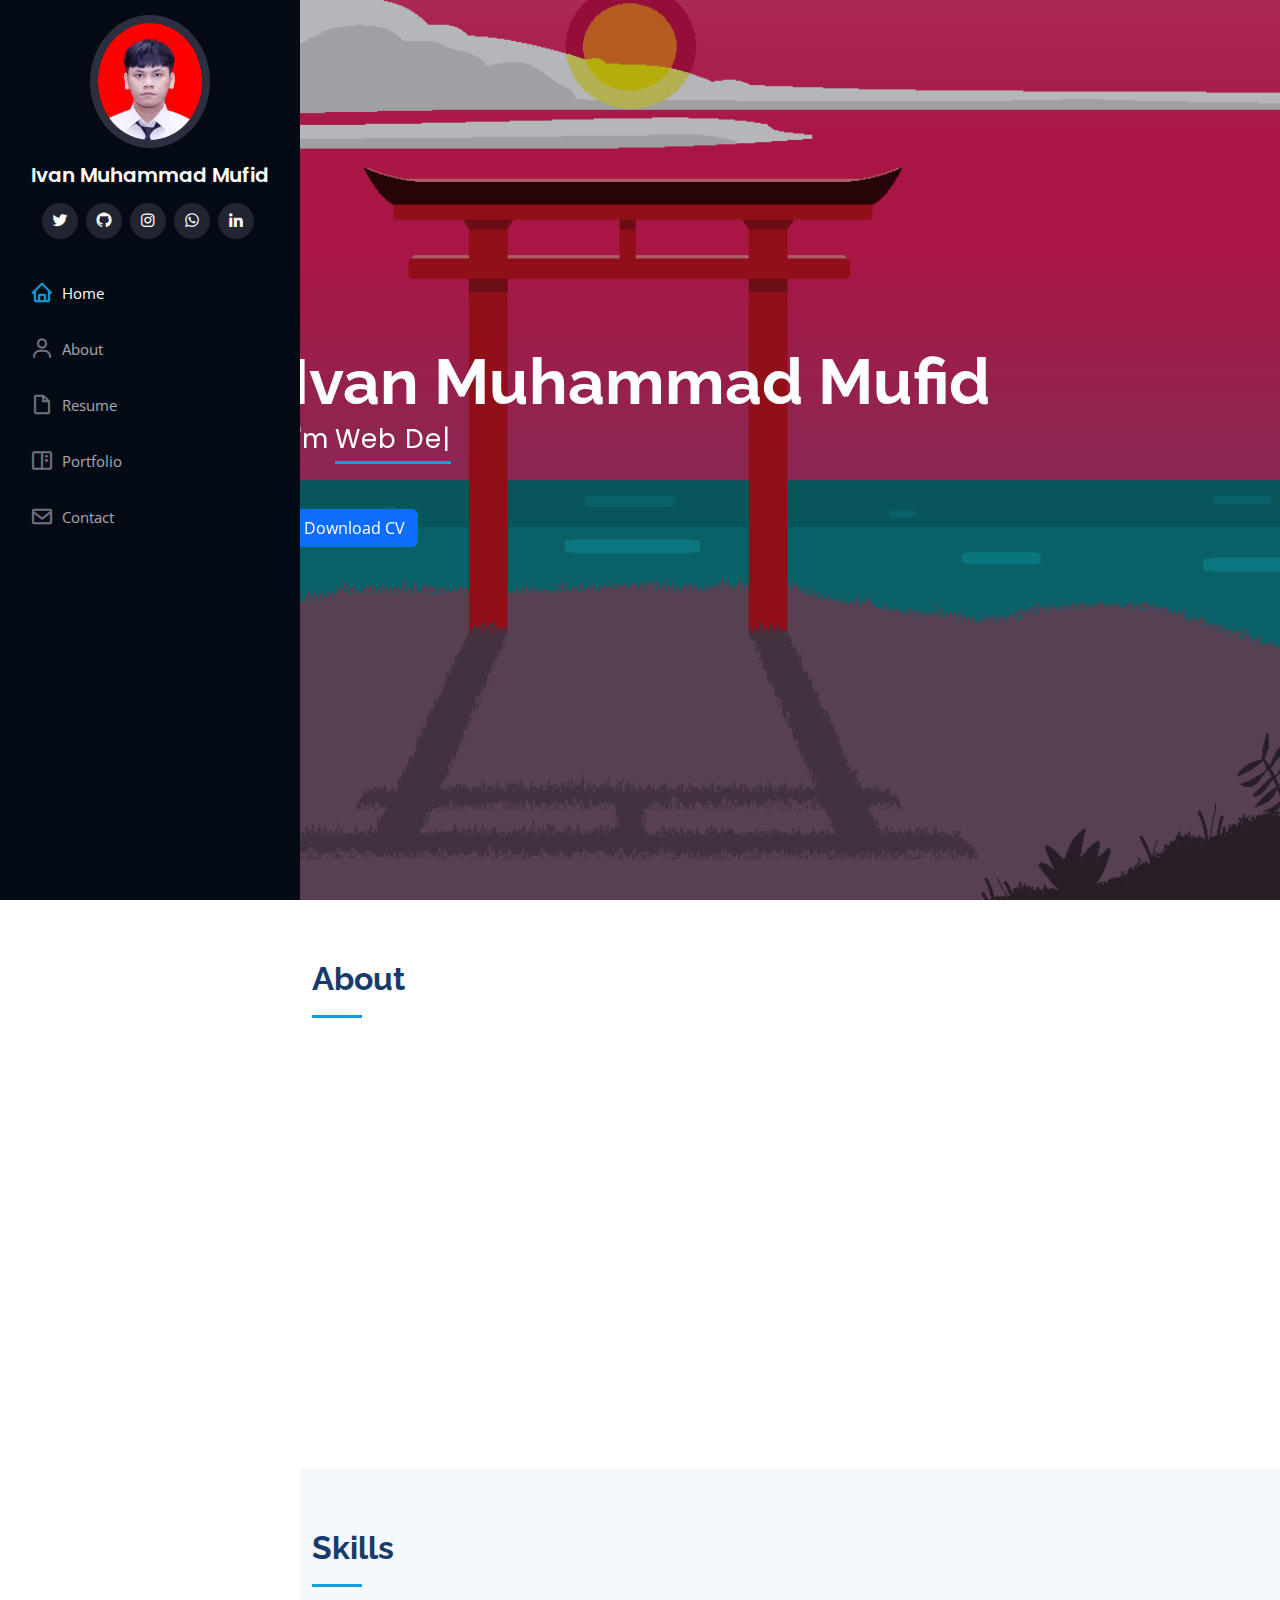
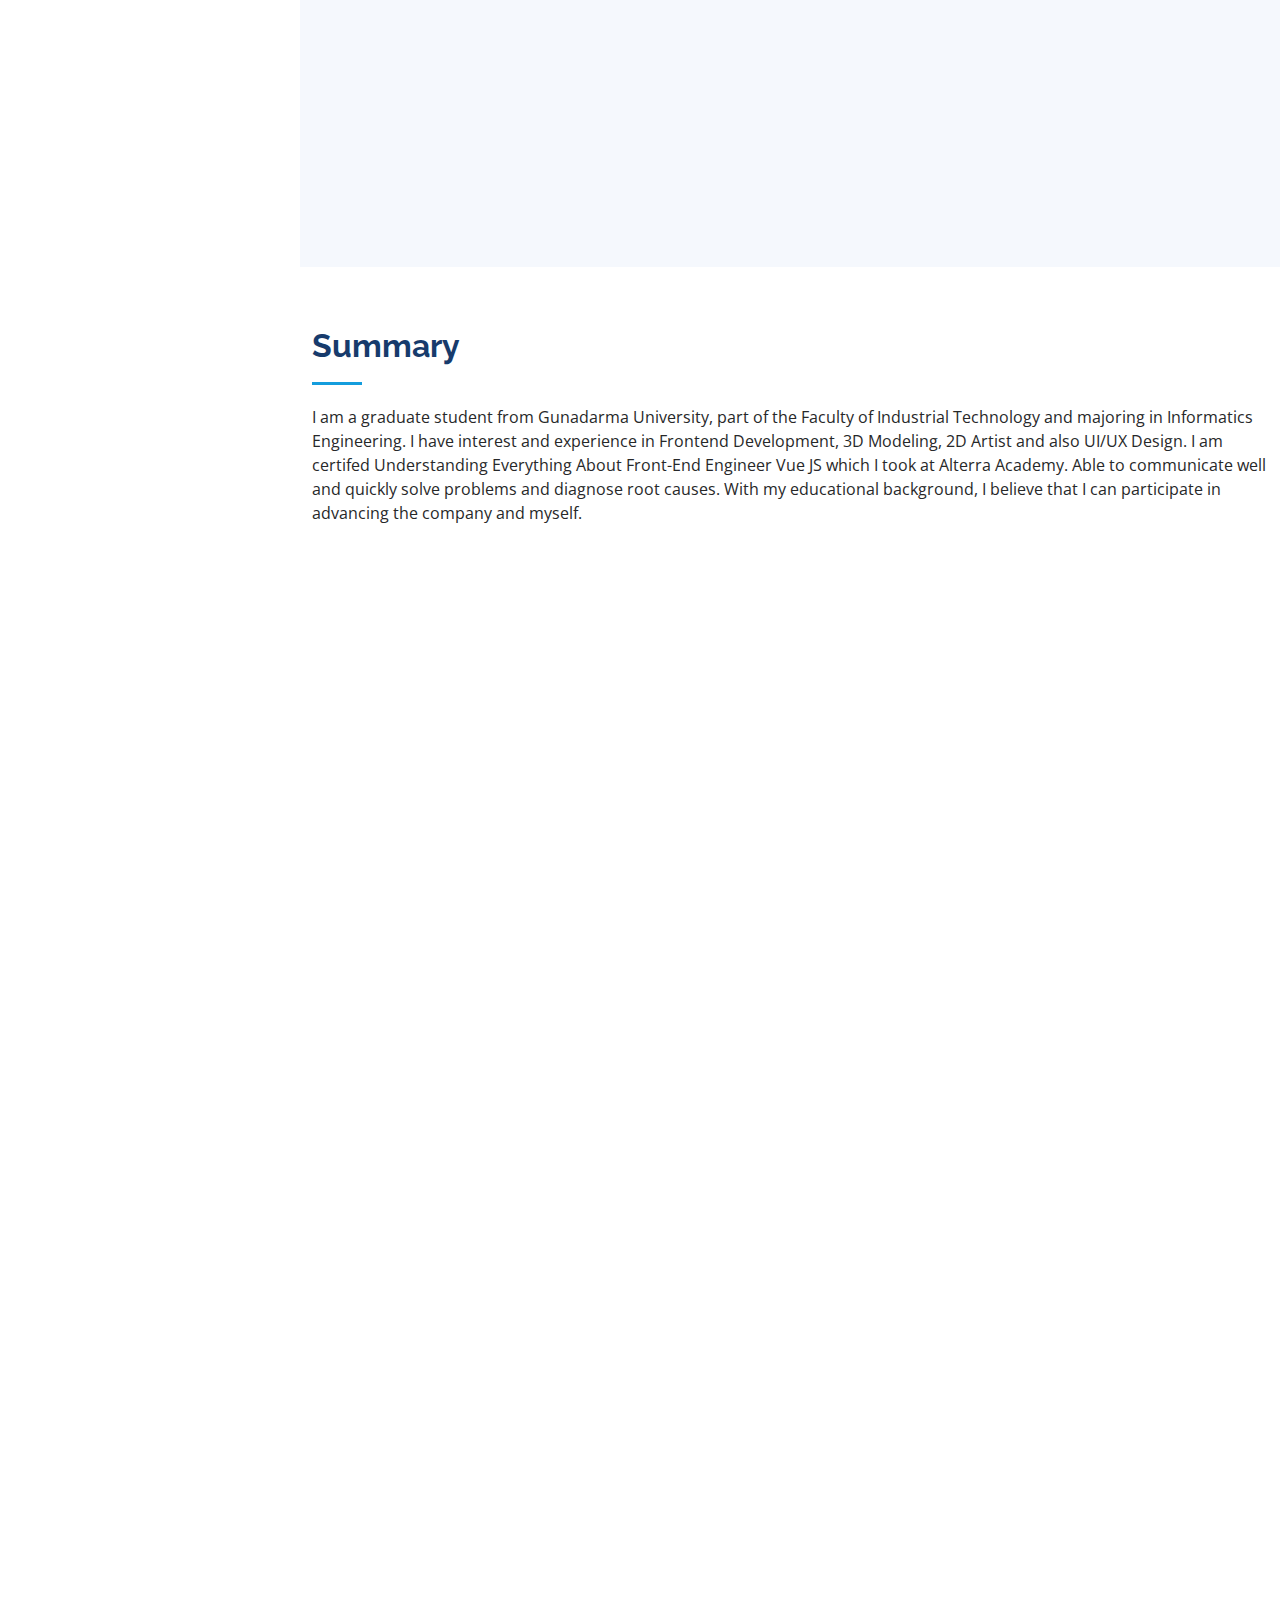
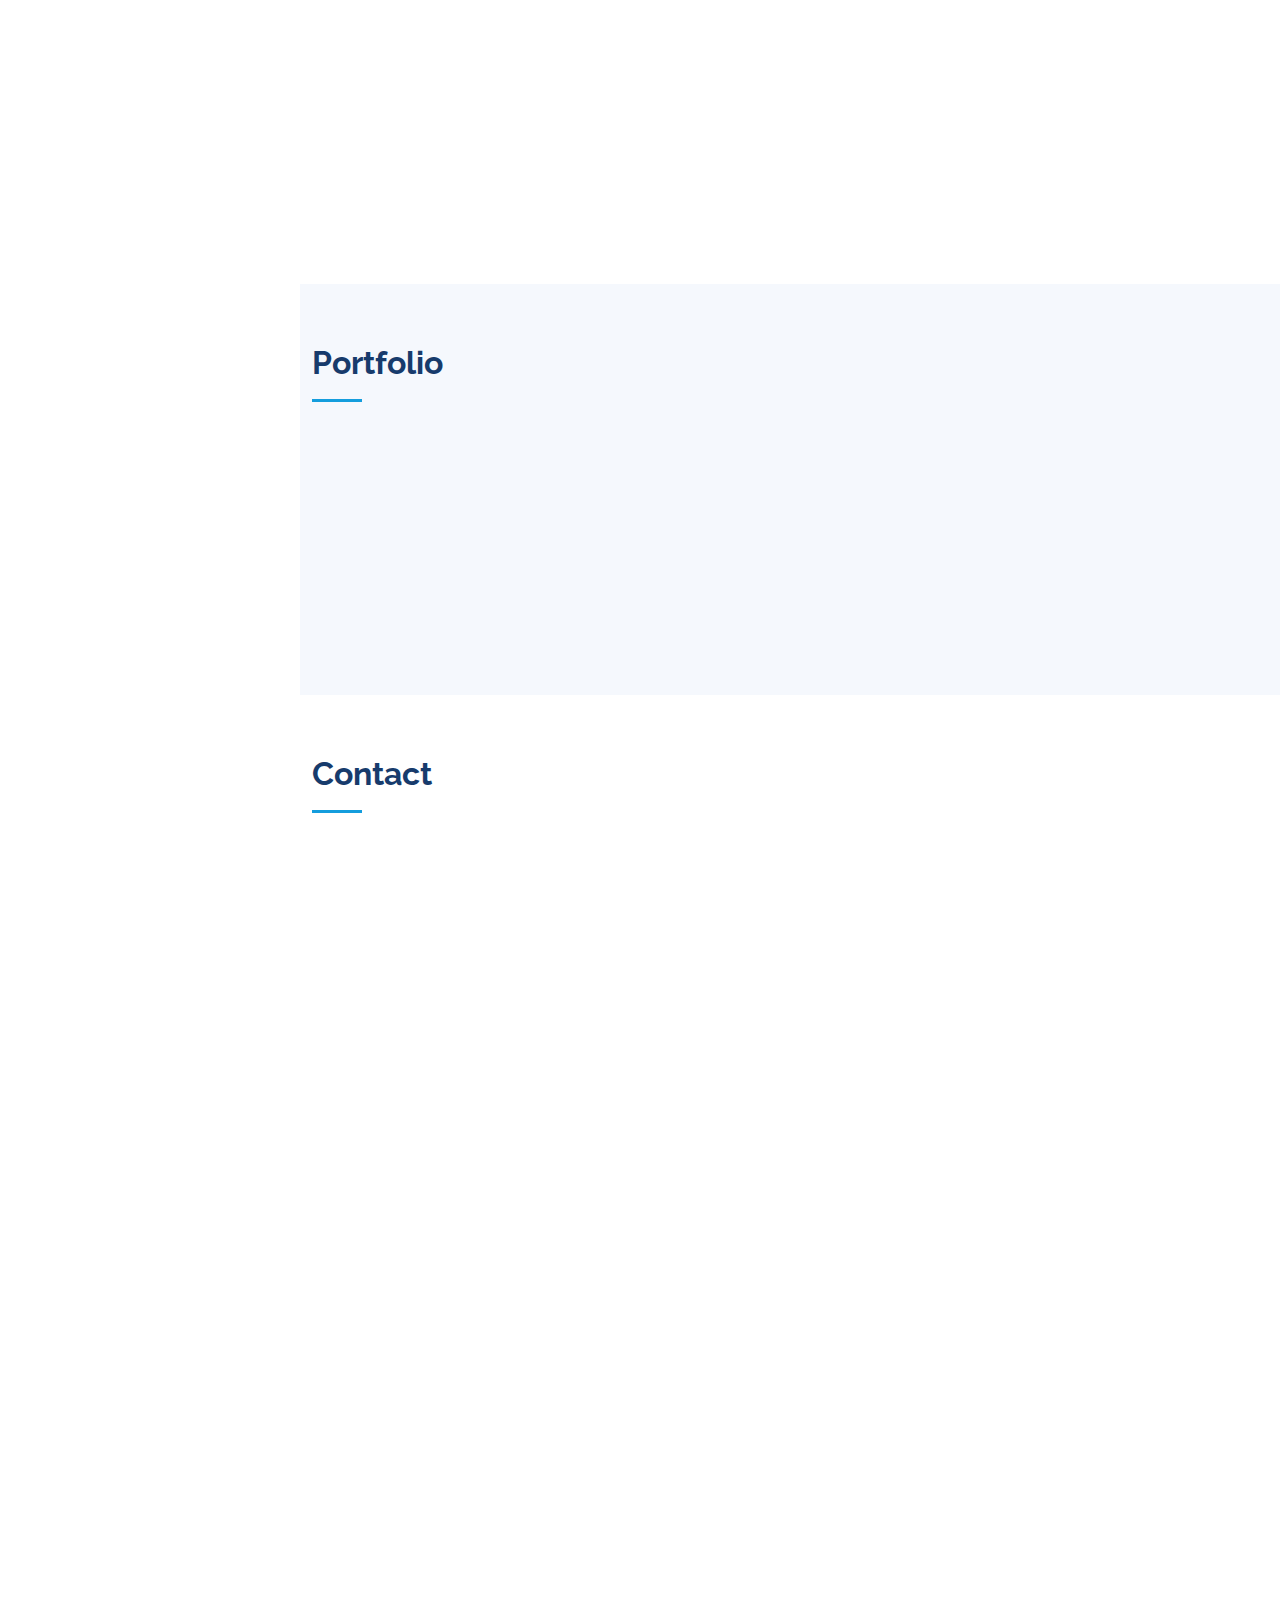
<file: index.html>
<!DOCTYPE html>
<html lang="en">

<head>
  <meta charset="utf-8">
  <meta content="width=device-width, initial-scale=1.0" name="viewport">

  <title>Portfolio Ivan</title>
  <meta content="" name="description">
  <meta content="" name="keywords">

  <!-- Favicons -->
  <link href="assets/img/favicon.png" rel="icon">
  <link href="assets/img/apple-touch-icon.png" rel="apple-touch-icon">

  <!-- Google Fonts -->
  <link href="https://fonts.googleapis.com/css?family=Open+Sans:300,300i,400,400i,600,600i,700,700i|Raleway:300,300i,400,400i,500,500i,600,600i,700,700i|Poppins:300,300i,400,400i,500,500i,600,600i,700,700i" rel="stylesheet">

  <!-- Vendor CSS Files -->
  <link href="assets/vendor/aos/aos.css" rel="stylesheet">
  <link href="assets/vendor/bootstrap/css/bootstrap.min.css" rel="stylesheet">
  <link href="assets/vendor/bootstrap-icons/bootstrap-icons.css" rel="stylesheet">
  <link href="assets/vendor/boxicons/css/boxicons.min.css" rel="stylesheet">
  <link href="assets/vendor/glightbox/css/glightbox.min.css" rel="stylesheet">
  <link href="assets/vendor/swiper/swiper-bundle.min.css" rel="stylesheet">

  <!-- Template Main CSS File -->
  <link href="assets/css/style.css" rel="stylesheet">

  <!-- =======================================================
  * Template Name: iPortfolio - v3.9.1
  * Template URL: https://bootstrapmade.com/iportfolio-bootstrap-portfolio-websites-template/
  * Author: BootstrapMade.com
  * License: https://bootstrapmade.com/license/
  ======================================================== -->
</head>

<body>

  <!-- ======= Mobile nav toggle button ======= -->
  <i class="bi bi-list mobile-nav-toggle d-xl-none"></i>

  <!-- ======= Header ======= -->
  <header id="header">
    <div class="d-flex flex-column">

      <div class="profile">
        <img src="assets/img/profile-img.jpg" alt="" class="img-fluid rounded-circle">
        <h1 class="text-light"><a href="index.html">Ivan Muhammad Mufid</a></h1>
        <div class="social-links mt-3 text-center">
          <a href="https://twitter.com/Azurachi" class="twitter"><i class="bx bxl-twitter"></i></a>
          <a href="https://github.com/mmufid298/" class="facebook"><i class="bx bxl-github"></i></a>
          <a href="https://www.instagram.com/ivanimm_/" class="instagram"><i class="bx bxl-instagram"></i></a>
          <a href="https://wa.me/6282213273168" class="whatsapp"><i class="bx bxl-whatsapp"></i></a>
          <a href="https://www.linkedin.com/in/ivan-muhammad-mufid/" class="linkedin"><i class="bx bxl-linkedin"></i></a>
        </div>
      </div>

      <nav id="navbar" class="nav-menu navbar">
        <ul>
          <li><a href="#hero" class="nav-link scrollto active"><i class="bx bx-home"></i> <span>Home</span></a></li>
          <li><a href="#about" class="nav-link scrollto"><i class="bx bx-user"></i> <span>About</span></a></li>
          <li><a href="#resume" class="nav-link scrollto"><i class="bx bx-file-blank"></i> <span>Resume</span></a></li>
          <li><a href="#portfolio" class="nav-link scrollto"><i class="bx bx-book-content"></i> <span>Portfolio</span></a></li>
          <li><a href="#contact" class="nav-link scrollto"><i class="bx bx-envelope"></i> <span>Contact</span></a></li>
        </ul>
      </nav><!-- .nav-menu -->
    </div>
  </header><!-- End Header -->

  <!-- ======= Hero Section ======= -->
  <section id="hero" class="d-flex flex-column justify-content-center align-items-center">
    <div class="hero-container" data-aos="fade-in">
      <h1>Ivan Muhammad Mufid</h1>
      <p>I'm <span class="typed" data-typed-items="Web Developer, Web Designer, 3D Modeller, 2D Illustrator"></span></p>
      <a href="https://drive.google.com/file/d/175kZLiUOgPHaWY1HTr5ajwOlnEeNGMLX/view?usp=share_link" class="btn btn-primary">Download CV</a>
    </div>
  </section><!-- End Hero -->

  <main id="main">

    <!-- ======= About Section ======= -->
    <section id="about" class="about">
      <div class="container">

        <div class="section-title">
          <h2>About</h2>
        </div>

        <div class="row">
          <div class="col-lg-4" data-aos="fade-right">
            <img src="assets/img/profile-img.jpg" class="img-fluid" alt="">
          </div>
          <div class="col-lg-8 pt-4 pt-lg-0 content" data-aos="fade-left">
            <h3>Web Developer.</h3>
            <p class="fst-italic">
              Hello ! I would like to introduce myself! My full name is Ivan Muhammad Mufid, you can call me Ivan. I live in Depok. Thank you and nice to meet you !
            </p>
            <div class="row">
              <div class="col-lg-6">
                <ul>
                  <li><i class="bi bi-chevron-right"></i> <strong>Birthday:</strong> <span>29 Aug 2000</span></li>
                  <li><i class="bi bi-chevron-right"></i> <strong>Phone:</strong> <span>+62 822 1327 3168</span></li>
                  <li><i class="bi bi-chevron-right"></i> <strong>City:</strong> <span>Depok, West Java, Indonesia</span></li>
                </ul>
              </div>
              <div class="col-lg-6">
                <ul>
                  <li><i class="bi bi-chevron-right"></i> <strong>Age:</strong> <span>22</span></li>
                  <li><i class="bi bi-chevron-right"></i> <strong>Degree:</strong> <span>Bachelor of Engineering</span></li>
                  <li><i class="bi bi-chevron-right"></i> <strong>Email:</strong> <span>ivanmohammad2355@gmail.com</span></li>
                </ul>
              </div>
            </div>
          </div>
        </div>

      </div>
    </section><!-- End About Section -->

    <!-- ======= Skills Section ======= -->
    <section id="skills" class="skills section-bg">
      <div class="container">

        <div class="section-title">
          <h2>Skills</h2>
        </div>

        <div class="row skills-content">

          <div class="col-lg-6" data-aos="fade-up">

            <div class="progress">
              <span class="skill">HTML <i class="val">100%</i></span>
              <div class="progress-bar-wrap">
                <div class="progress-bar" role="progressbar" aria-valuenow="100" aria-valuemin="0" aria-valuemax="100"></div>
              </div>
            </div>

            <div class="progress">
              <span class="skill">CSS <i class="val">90%</i></span>
              <div class="progress-bar-wrap">
                <div class="progress-bar" role="progressbar" aria-valuenow="90" aria-valuemin="0" aria-valuemax="100"></div>
              </div>
            </div>

            <div class="progress">
              <span class="skill">JavaScript <i class="val">70%</i></span>
              <div class="progress-bar-wrap">
                <div class="progress-bar" role="progressbar" aria-valuenow="70" aria-valuemin="0" aria-valuemax="100"></div>
              </div>
            </div>

            <div class="progress">
              <span class="skill">Vue Js <i class="val">75%</i></span>
              <div class="progress-bar-wrap">
                <div class="progress-bar" role="progressbar" aria-valuenow="75" aria-valuemin="0" aria-valuemax="100"></div>
              </div>
            </div>

            <div class="progress">
              <span class="skill">Spline 3D Web Interactive <i class="val">50%</i></span>
              <div class="progress-bar-wrap">
                <div class="progress-bar" role="progressbar" aria-valuenow="50" aria-valuemin="0" aria-valuemax="100"></div>
              </div>
            </div>

          </div>

          <div class="col-lg-6" data-aos="fade-up" data-aos-delay="100">

            <div class="progress">
              <span class="skill">PHP <i class="val">70%</i></span>
              <div class="progress-bar-wrap">
                <div class="progress-bar" role="progressbar" aria-valuenow="70" aria-valuemin="0" aria-valuemax="100"></div>
              </div>
            </div>

            <div class="progress">
              <span class="skill">Laravel <i class="val">80%</i></span>
              <div class="progress-bar-wrap">
                <div class="progress-bar" role="progressbar" aria-valuenow="80" aria-valuemin="0" aria-valuemax="100"></div>
              </div>
            </div>

            <div class="progress">
              <span class="skill">Figma <i class="val">90%</i></span>
              <div class="progress-bar-wrap">
                <div class="progress-bar" role="progressbar" aria-valuenow="90" aria-valuemin="0" aria-valuemax="100"></div>
              </div>
            </div>

            <div class="progress">
              <span class="skill">Blender 3D <i class="val">90%</i></span>
              <div class="progress-bar-wrap">
                <div class="progress-bar" role="progressbar" aria-valuenow="90" aria-valuemin="0" aria-valuemax="100"></div>
              </div>
            </div>

            <div class="progress">
              <span class="skill">MS Office <i class="val">100%</i></span>
              <div class="progress-bar-wrap">
                <div class="progress-bar" role="progressbar" aria-valuenow="100" aria-valuemin="0" aria-valuemax="100"></div>
              </div>
            </div>

          </div>

        </div>

      </div>
    </section><!-- End Skills Section -->

    <!-- ======= Resume Section ======= -->
    <section id="resume" class="resume">
      <div class="container">

        <div class="section-title">
          <h2>Summary</h2>
          <p>I am a graduate student from Gunadarma University, part of the Faculty of Industrial Technology and majoring in Informatics
            Engineering. I have interest and experience in Frontend Development, 3D Modeling, 2D Artist and also
            UI/UX Design. I am certifed Understanding Everything About Front-End Engineer Vue JS which I took at Alterra
            Academy. Able to communicate well and quickly solve problems and diagnose root causes. With my educational background,
            I believe that I can participate in advancing the company and myself.
            </p>
        </div>

        <div class="row">
          
          <div class="col-lg-6" data-aos="fade-up">

            <h3 class="resume-title">Experience</h3>
            <div class="resume-item">
              <h4>Volunteer</h4>
              <h5>2019</h5>
              <p><em>Heva Develop</em></p>
              <p>Help and manage the fow of participant</p>
            </div>
            <div class="resume-item">
              <h4>Website Developer</h4>
              <h5>2019 - Present</h5>
              <p><em>Ciyo Pet Care</em></p>
              <p><ul>
                <li>Create an online booking system</li>
                <li>Design User Interface and User Experience</li>
                <li>Add blogging feature to website</li>
              </ul></p>
            </div>
            <div class="resume-item">
              <h4>Capstone Project</h4>
              <h5>2022</h5>
              <p><em>Hospital Management System Alterra Academy</em></p>
              <p><ul>
                <li>Create an online appointment</li>
                <li>Generate with API</li>
                <li>Front End with Vue.Js</li>
              </ul></p>
            </div>
            <h3 class="resume-title">Education</h3>
            <div class="resume-item">
              <h4>Informatics Engineering</h4>
              <h5>2018 - 2022</h5>
              <p><em>Gunadarma University</em></p>
              <p>Bachelor of Engineering</p>
            </div>
            <div class="resume-item">
              <h4>Understand Everything About Vue JS Front-End Engineer</h4>
              <h5>2022</h5>
              <p><em>Alterra Academy</em></p>
              <p><ul>
                <li>Fundamental Front End</li>
                <li>Mastering Front End With Vue</li>
                <li>Understanding API For Front End</li>
                <li>Work Together With The Product</li>
                <li>Learn How To Unit Testing</li>
              </ul></p>
            </div>
          </div>
          <div class="col-lg-6" data-aos="fade-up" data-aos-delay="100">
            <h3 class="resume-title">Certificates</h3>
            <div class="resume-item">
              <h4>Understand Everything About Vue JS Front-End Engineer</h4>
              <h5>2022</h5>
              <p><em>Alterra Academy</em></p>
              <a href="https://drive.google.com/file/d/1d6OfAx30bCf7FVL84wbbGHflnL1urB_A/view?usp=sharing">Download</a>
            </div>
            <div class="resume-item">
              <h4>Occupation of Junior Web Programmer (BNSP)</h4>
              <h5>2022</h5>
              <p><em>Badan Nasional Sertifikasi Profesi</em></p>
              <a href="https://drive.google.com/file/d/1cDbE-f5cpAb4om93WMuQemDoq_PkX1hM/view?usp=share_link">Download</a>
            </div>
            <div class="resume-item">
              <h4>Basic Web Application Development</h4>
              <h5>2022</h5>
              <p><em>Gunadarma University</em></p>
              <a href="https://drive.google.com/file/d/1XbXy77uQfIZczI-wH1F3P7f5FrRhWy53/view?usp=share_link">Download</a>
            </div>
            <div class="resume-item">
              <h4>JavaScript Programming Language Fundamental</h4>
              <h5>2022</h5>
              <p><em>Gunadarma University</em></p>
              <a href="https://drive.google.com/file/d/1NXAyMYhLmATdnPi2JBmzYBpeR12YyQhl/view?usp=share_link">Download</a>
            </div>
            <div class="resume-item">
              <h4>Make Your Web With PHP & Materialize</h4>
              <h5>2019</h5>
              <p><em>Heva Develop</em></p>
              <a href="https://drive.google.com/file/d/1QztUv_xc0-upQfDGf1xeYIWJ71noQbTl/view?usp=sharing">Download</a>
            </div>
            <div class="resume-item">
              <h4>Creating Modular Environments</h4>
              <h5>2022</h5>
              <p><em>Udemy</em></p>
              <a href="https://drive.google.com/file/d/1WYpklqX7fNh-UH9uHnS43Qiktf-9_Rf2/view?usp=sharing">Download</a>
            </div>
            <div class="resume-item">
              <h4>Creating 3D Environments in Blender</h4>
              <h5>2022</h5>
              <p><em>Udemy</em></p>
              <a href="https://drive.google.com/file/d/114ayV82dCfuYVRgmJImxMLOb3Lirylsh/view?usp=sharing">Download</a>
            </div>
          </div>
        </div>

      </div>
    </section><!-- End Resume Section -->

    <!-- ======= Portfolio Section ======= -->
    <section id="portfolio" class="portfolio section-bg">
      <div class="container">

        <div class="section-title">
          <h2>Portfolio</h2>
        </div>

        <!-- Filter Button -->
        <!-- <div class="row" data-aos="fade-up">
          <div class="col-lg-12 d-flex justify-content-center">
            <ul id="portfolio-flters">
              <li data-filter="*" class="filter-active">All</li>
              <li data-filter=".filter-app">App</li>
              <li data-filter=".filter-card">Card</li>
              <li data-filter=".filter-web">Web</li>
            </ul>
          </div>
        </div> -->

        <div class="row portfolio-container" data-aos="fade-up" data-aos-delay="100">

          <div class="col-lg-4 col-md-6 portfolio-item filter-app">
            <div class="portfolio-wrap">
              <img src="assets/img/portfolio/ciyo.png" class="img-fluid" alt="">
              <div class="portfolio-links">
                <a href="assets/img/portfolio/ciyo.png" data-gallery="portfolioGallery" class="portfolio-lightbox"><i class="bx bx-plus"></i></a>
                <a href="https://ciyopetcare.com/" title="More Details"><i class="bx bx-link"></i></a>
              </div>
            </div>
          </div>

          <div class="col-lg-4 col-md-6 portfolio-item filter-app">
            <div class="portfolio-wrap">
              <img src="assets/img/portfolio/mini-project.png" class="img-fluid" alt="">
              <div class="portfolio-links">
                <a href="assets/img/portfolio/mini-project.png" data-gallery="portfolioGallery" class="portfolio-lightbox"><i class="bx bx-plus"></i></a>
                <a href="https://ivan-mini-project.netlify.app/" title="More Details"><i class="bx bx-link"></i></a>
              </div>
            </div>
          </div>

          <div class="col-lg-4 col-md-6 portfolio-item filter-app">
            <div class="portfolio-wrap">
              <img src="assets/img/portfolio/capstone-project.png" class="img-fluid" alt="">
              <div class="portfolio-links">
                <a href="assets/img/portfolio/capstone-project.png" data-gallery="portfolioGallery" class="portfolio-lightbox"><i class="bx bx-plus"></i></a>
                <a href="https://development--capstone-project-kelompok-34.netlify.app/" title="More Details"><i class="bx bx-link"></i></a>
              </div>
            </div>
          </div>

        </div>

      </div>
    </section><!-- End Portfolio Section -->

    <!-- ======= Contact Section ======= -->
    <section id="contact" class="contact">
      <div class="container">

        <div class="section-title">
          <h2>Contact</h2>
        </div>

        <div class="row" data-aos="fade-in">

          <div class="col-lg-12 d-flex align-items-stretch">
            <div class="info">
              <div class="address">
                <i class="bi bi-geo-alt"></i>
                <h4>Location:</h4>
                <p>Parung Belimbing Street, Depok, West Java, Indonesia, Post Code : 16431</p>
              </div>

              <div class="email">
                <i class="bi bi-envelope"></i>
                <h4>Email:</h4>
                <p>ivanmohammad2355@gmail.com</p>
              </div>

              <div class="phone">
                <i class="bi bi-phone"></i>
                <h4>Call:</h4>
                <p>+62 822 1327 3168</p>
              </div>

              <iframe src="https://www.google.com/maps/embed?pb=!1m18!1m12!1m3!1d3964.863645681866!2d106.81280091537126!3d-6.411559064490123!2m3!1f0!2f0!3f0!3m2!1i1024!2i768!4f13.1!3m3!1m2!1s0x2e69e9e65dab8acf%3A0x89968ff303c1c074!2sWarung%20sayur%20dewi!5e0!3m2!1sen!2sid!4v1665742178303!5m2!1sen!2sid" width="100%" height="290" style="border:0;" allowfullscreen="" loading="lazy" referrerpolicy="no-referrer-when-downgrade"></iframe>
            </div>

          </div>

          <!-- <div class="col-lg-7 mt-5 mt-lg-0 d-flex align-items-stretch">
            <form action="forms/contact.php" method="post" role="form" class="php-email-form">
              <div class="row">
                <div class="form-group col-md-6">
                  <label for="name">Your Name</label>
                  <input type="text" name="name" class="form-control" id="name" required>
                </div>
                <div class="form-group col-md-6">
                  <label for="name">Your Email</label>
                  <input type="email" class="form-control" name="email" id="email" required>
                </div>
              </div>
              <div class="form-group">
                <label for="name">Subject</label>
                <input type="text" class="form-control" name="subject" id="subject" required>
              </div>
              <div class="form-group">
                <label for="name">Message</label>
                <textarea class="form-control" name="message" rows="10" required></textarea>
              </div>
              <div class="my-3">
                <div class="loading">Loading</div>
                <div class="error-message"></div>
                <div class="sent-message">Your message has been sent. Thank you!</div>
              </div>
              <div class="text-center"><button type="submit">Send Message</button></div>
            </form>
          </div> -->

        </div>

      </div>
    </section><!-- End Contact Section -->

  </main><!-- End #main -->



  <a href="#" class="back-to-top d-flex align-items-center justify-content-center"><i class="bi bi-arrow-up-short"></i></a>

  <!-- Vendor JS Files -->
  <script src="assets/vendor/purecounter/purecounter_vanilla.js"></script>
  <script src="assets/vendor/aos/aos.js"></script>
  <script src="assets/vendor/bootstrap/js/bootstrap.bundle.min.js"></script>
  <script src="assets/vendor/glightbox/js/glightbox.min.js"></script>
  <script src="assets/vendor/isotope-layout/isotope.pkgd.min.js"></script>
  <script src="assets/vendor/swiper/swiper-bundle.min.js"></script>
  <script src="assets/vendor/typed.js/typed.min.js"></script>
  <script src="assets/vendor/waypoints/noframework.waypoints.js"></script>
  <script src="assets/vendor/php-email-form/validate.js"></script>

  <!-- Template Main JS File -->
  <script src="assets/js/main.js"></script>

</body>

</html>
</file>
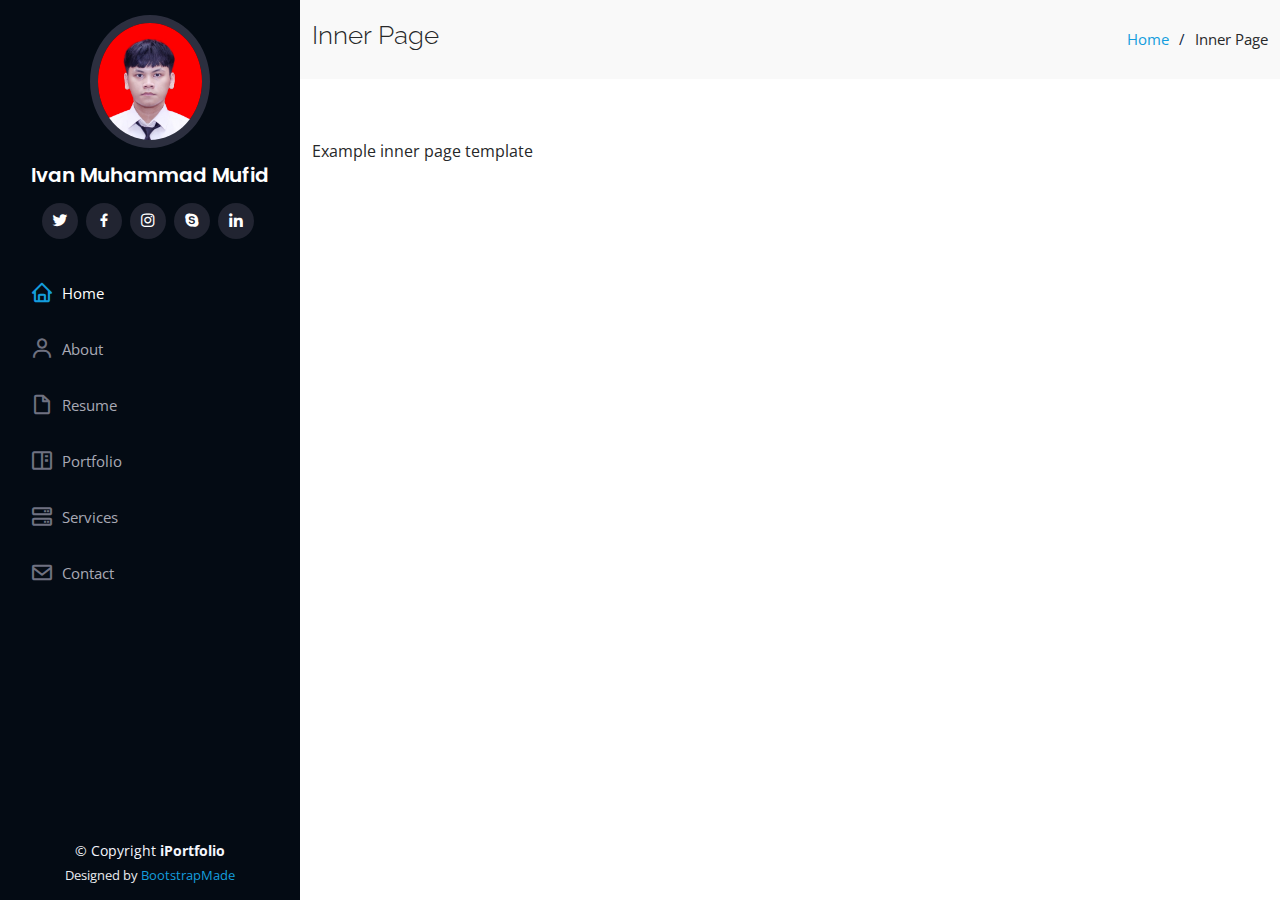
<file: inner-page.html>
<!DOCTYPE html>
<html lang="en">

<head>
  <meta charset="utf-8">
  <meta content="width=device-width, initial-scale=1.0" name="viewport">

  <title>Inner Page - iPortfolio Bootstrap Template</title>
  <meta content="" name="description">
  <meta content="" name="keywords">

  <!-- Favicons -->
  <link href="assets/img/favicon.png" rel="icon">
  <link href="assets/img/apple-touch-icon.png" rel="apple-touch-icon">

  <!-- Google Fonts -->
  <link href="https://fonts.googleapis.com/css?family=Open+Sans:300,300i,400,400i,600,600i,700,700i|Raleway:300,300i,400,400i,500,500i,600,600i,700,700i|Poppins:300,300i,400,400i,500,500i,600,600i,700,700i" rel="stylesheet">

  <!-- Vendor CSS Files -->
  <link href="assets/vendor/aos/aos.css" rel="stylesheet">
  <link href="assets/vendor/bootstrap/css/bootstrap.min.css" rel="stylesheet">
  <link href="assets/vendor/bootstrap-icons/bootstrap-icons.css" rel="stylesheet">
  <link href="assets/vendor/boxicons/css/boxicons.min.css" rel="stylesheet">
  <link href="assets/vendor/glightbox/css/glightbox.min.css" rel="stylesheet">
  <link href="assets/vendor/swiper/swiper-bundle.min.css" rel="stylesheet">

  <!-- Template Main CSS File -->
  <link href="assets/css/style.css" rel="stylesheet">

  <!-- =======================================================
  * Template Name: iPortfolio - v3.9.1
  * Template URL: https://bootstrapmade.com/iportfolio-bootstrap-portfolio-websites-template/
  * Author: BootstrapMade.com
  * License: https://bootstrapmade.com/license/
  ======================================================== -->
</head>

<body>

  <!-- ======= Mobile nav toggle button ======= -->
  <i class="bi bi-list mobile-nav-toggle d-xl-none"></i>

  <!-- ======= Header ======= -->
  <header id="header">
    <div class="d-flex flex-column">

      <div class="profile">
        <img src="assets/img/profile-img.jpg" alt="" class="img-fluid rounded-circle">
        <h1 class="text-light"><a href="index.html">Ivan Muhammad Mufid</a></h1>
        <div class="social-links mt-3 text-center">
          <a href="#" class="twitter"><i class="bx bxl-twitter"></i></a>
          <a href="#" class="facebook"><i class="bx bxl-facebook"></i></a>
          <a href="#" class="instagram"><i class="bx bxl-instagram"></i></a>
          <a href="#" class="google-plus"><i class="bx bxl-skype"></i></a>
          <a href="#" class="linkedin"><i class="bx bxl-linkedin"></i></a>
        </div>
      </div>

      <nav id="navbar" class="nav-menu navbar">
        <ul>
          <li><a href="#hero" class="nav-link scrollto active"><i class="bx bx-home"></i> <span>Home</span></a></li>
          <li><a href="#about" class="nav-link scrollto"><i class="bx bx-user"></i> <span>About</span></a></li>
          <li><a href="#resume" class="nav-link scrollto"><i class="bx bx-file-blank"></i> <span>Resume</span></a></li>
          <li><a href="#portfolio" class="nav-link scrollto"><i class="bx bx-book-content"></i> <span>Portfolio</span></a></li>
          <li><a href="#services" class="nav-link scrollto"><i class="bx bx-server"></i> <span>Services</span></a></li>
          <li><a href="#contact" class="nav-link scrollto"><i class="bx bx-envelope"></i> <span>Contact</span></a></li>
        </ul>
      </nav><!-- .nav-menu -->
    </div>
  </header><!-- End Header -->

  <main id="main">

    <!-- ======= Breadcrumbs ======= -->
    <section class="breadcrumbs">
      <div class="container">

        <div class="d-flex justify-content-between align-items-center">
          <h2>Inner Page</h2>
          <ol>
            <li><a href="index.html">Home</a></li>
            <li>Inner Page</li>
          </ol>
        </div>

      </div>
    </section><!-- End Breadcrumbs -->

    <section class="inner-page">
      <div class="container">
        <p>
          Example inner page template
        </p>
      </div>
    </section>

  </main><!-- End #main -->

  <!-- ======= Footer ======= -->
  <footer id="footer">
    <div class="container">
      <div class="copyright">
        &copy; Copyright <strong><span>iPortfolio</span></strong>
      </div>
      <div class="credits">
        <!-- All the links in the footer should remain intact. -->
        <!-- You can delete the links only if you purchased the pro version. -->
        <!-- Licensing information: https://bootstrapmade.com/license/ -->
        <!-- Purchase the pro version with working PHP/AJAX contact form: https://bootstrapmade.com/iportfolio-bootstrap-portfolio-websites-template/ -->
        Designed by <a href="https://bootstrapmade.com/">BootstrapMade</a>
      </div>
    </div>
  </footer><!-- End  Footer -->

  <a href="#" class="back-to-top d-flex align-items-center justify-content-center"><i class="bi bi-arrow-up-short"></i></a>

  <!-- Vendor JS Files -->
  <script src="assets/vendor/purecounter/purecounter_vanilla.js"></script>
  <script src="assets/vendor/aos/aos.js"></script>
  <script src="assets/vendor/bootstrap/js/bootstrap.bundle.min.js"></script>
  <script src="assets/vendor/glightbox/js/glightbox.min.js"></script>
  <script src="assets/vendor/isotope-layout/isotope.pkgd.min.js"></script>
  <script src="assets/vendor/swiper/swiper-bundle.min.js"></script>
  <script src="assets/vendor/typed.js/typed.min.js"></script>
  <script src="assets/vendor/waypoints/noframework.waypoints.js"></script>
  <script src="assets/vendor/php-email-form/validate.js"></script>

  <!-- Template Main JS File -->
  <script src="assets/js/main.js"></script>

</body>

</html>
</file>
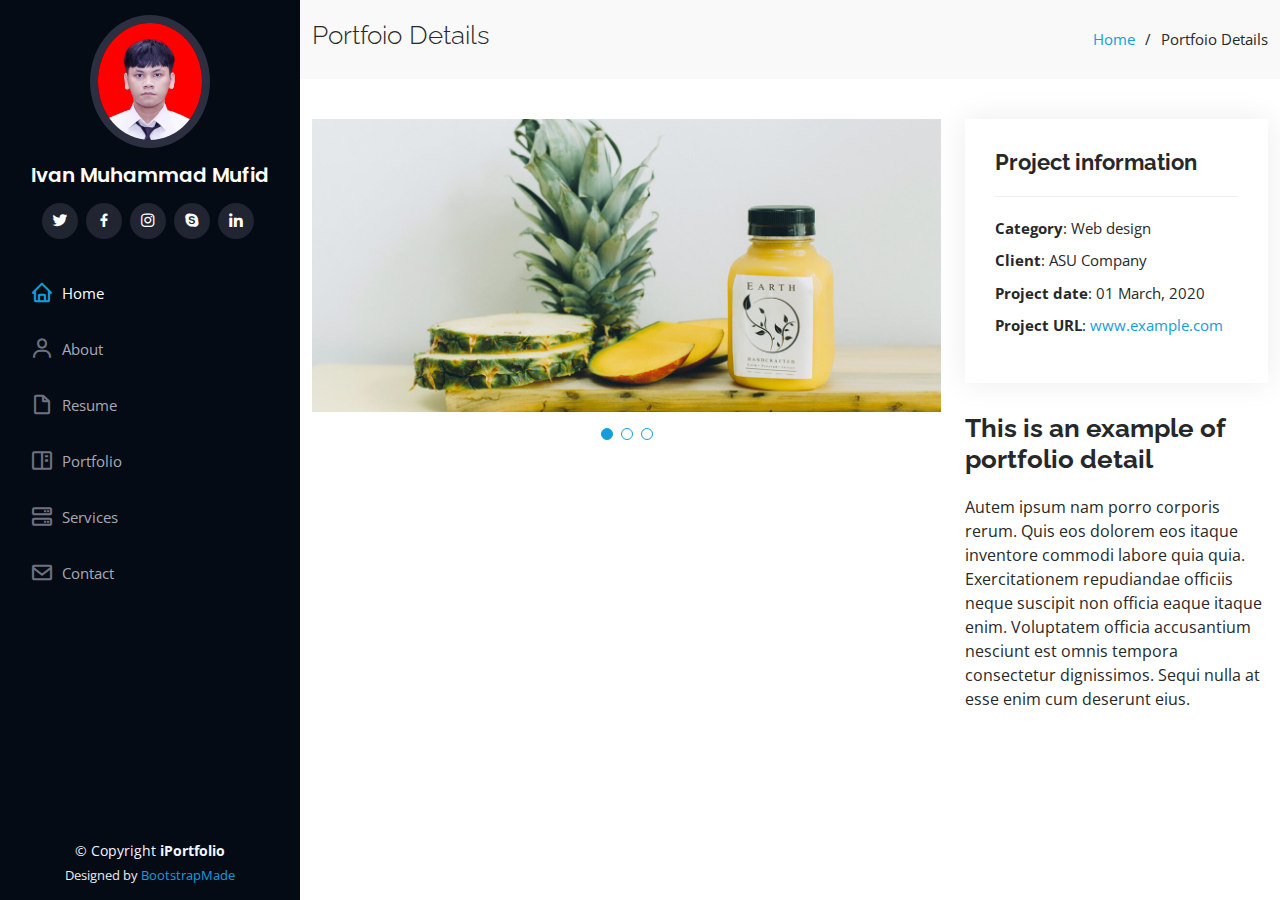
<file: portfolio-details.html>
<!DOCTYPE html>
<html lang="en">

<head>
  <meta charset="utf-8">
  <meta content="width=device-width, initial-scale=1.0" name="viewport">

  <title>Portfolio Details - iPortfolio Bootstrap Template</title>
  <meta content="" name="description">
  <meta content="" name="keywords">

  <!-- Favicons -->
  <link href="assets/img/favicon.png" rel="icon">
  <link href="assets/img/apple-touch-icon.png" rel="apple-touch-icon">

  <!-- Google Fonts -->
  <link href="https://fonts.googleapis.com/css?family=Open+Sans:300,300i,400,400i,600,600i,700,700i|Raleway:300,300i,400,400i,500,500i,600,600i,700,700i|Poppins:300,300i,400,400i,500,500i,600,600i,700,700i" rel="stylesheet">

  <!-- Vendor CSS Files -->
  <link href="assets/vendor/aos/aos.css" rel="stylesheet">
  <link href="assets/vendor/bootstrap/css/bootstrap.min.css" rel="stylesheet">
  <link href="assets/vendor/bootstrap-icons/bootstrap-icons.css" rel="stylesheet">
  <link href="assets/vendor/boxicons/css/boxicons.min.css" rel="stylesheet">
  <link href="assets/vendor/glightbox/css/glightbox.min.css" rel="stylesheet">
  <link href="assets/vendor/swiper/swiper-bundle.min.css" rel="stylesheet">

  <!-- Template Main CSS File -->
  <link href="assets/css/style.css" rel="stylesheet">

  <!-- =======================================================
  * Template Name: iPortfolio - v3.9.1
  * Template URL: https://bootstrapmade.com/iportfolio-bootstrap-portfolio-websites-template/
  * Author: BootstrapMade.com
  * License: https://bootstrapmade.com/license/
  ======================================================== -->
</head>

<body>

  <!-- ======= Mobile nav toggle button ======= -->
  <i class="bi bi-list mobile-nav-toggle d-xl-none"></i>

  <!-- ======= Header ======= -->
  <header id="header">
    <div class="d-flex flex-column">

      <div class="profile">
        <img src="assets/img/profile-img.jpg" alt="" class="img-fluid rounded-circle">
        <h1 class="text-light"><a href="index.html">Ivan Muhammad Mufid</a></h1>
        <div class="social-links mt-3 text-center">
          <a href="#" class="twitter"><i class="bx bxl-twitter"></i></a>
          <a href="#" class="facebook"><i class="bx bxl-facebook"></i></a>
          <a href="#" class="instagram"><i class="bx bxl-instagram"></i></a>
          <a href="#" class="google-plus"><i class="bx bxl-skype"></i></a>
          <a href="#" class="linkedin"><i class="bx bxl-linkedin"></i></a>
        </div>
      </div>

      <nav id="navbar" class="nav-menu navbar">
        <ul>
          <li><a href="#hero" class="nav-link scrollto active"><i class="bx bx-home"></i> <span>Home</span></a></li>
          <li><a href="#about" class="nav-link scrollto"><i class="bx bx-user"></i> <span>About</span></a></li>
          <li><a href="#resume" class="nav-link scrollto"><i class="bx bx-file-blank"></i> <span>Resume</span></a></li>
          <li><a href="#portfolio" class="nav-link scrollto"><i class="bx bx-book-content"></i> <span>Portfolio</span></a></li>
          <li><a href="#services" class="nav-link scrollto"><i class="bx bx-server"></i> <span>Services</span></a></li>
          <li><a href="#contact" class="nav-link scrollto"><i class="bx bx-envelope"></i> <span>Contact</span></a></li>
        </ul>
      </nav><!-- .nav-menu -->
    </div>
  </header><!-- End Header -->

  <main id="main">

    <!-- ======= Breadcrumbs ======= -->
    <section id="breadcrumbs" class="breadcrumbs">
      <div class="container">

        <div class="d-flex justify-content-between align-items-center">
          <h2>Portfoio Details</h2>
          <ol>
            <li><a href="index.html">Home</a></li>
            <li>Portfoio Details</li>
          </ol>
        </div>

      </div>
    </section><!-- End Breadcrumbs -->

    <!-- ======= Portfolio Details Section ======= -->
    <section id="portfolio-details" class="portfolio-details">
      <div class="container">

        <div class="row gy-4">

          <div class="col-lg-8">
            <div class="portfolio-details-slider swiper">
              <div class="swiper-wrapper align-items-center">

                <div class="swiper-slide">
                  <img src="assets/img/portfolio/portfolio-details-1.jpg" alt="">
                </div>

                <div class="swiper-slide">
                  <img src="assets/img/portfolio/portfolio-details-2.jpg" alt="">
                </div>

                <div class="swiper-slide">
                  <img src="assets/img/portfolio/portfolio-details-3.jpg" alt="">
                </div>

              </div>
              <div class="swiper-pagination"></div>
            </div>
          </div>

          <div class="col-lg-4">
            <div class="portfolio-info">
              <h3>Project information</h3>
              <ul>
                <li><strong>Category</strong>: Web design</li>
                <li><strong>Client</strong>: ASU Company</li>
                <li><strong>Project date</strong>: 01 March, 2020</li>
                <li><strong>Project URL</strong>: <a href="#">www.example.com</a></li>
              </ul>
            </div>
            <div class="portfolio-description">
              <h2>This is an example of portfolio detail</h2>
              <p>
                Autem ipsum nam porro corporis rerum. Quis eos dolorem eos itaque inventore commodi labore quia quia. Exercitationem repudiandae officiis neque suscipit non officia eaque itaque enim. Voluptatem officia accusantium nesciunt est omnis tempora consectetur dignissimos. Sequi nulla at esse enim cum deserunt eius.
              </p>
            </div>
          </div>

        </div>

      </div>
    </section><!-- End Portfolio Details Section -->

  </main><!-- End #main -->

  <!-- ======= Footer ======= -->
  <footer id="footer">
    <div class="container">
      <div class="copyright">
        &copy; Copyright <strong><span>iPortfolio</span></strong>
      </div>
      <div class="credits">
        <!-- All the links in the footer should remain intact. -->
        <!-- You can delete the links only if you purchased the pro version. -->
        <!-- Licensing information: https://bootstrapmade.com/license/ -->
        <!-- Purchase the pro version with working PHP/AJAX contact form: https://bootstrapmade.com/iportfolio-bootstrap-portfolio-websites-template/ -->
        Designed by <a href="https://bootstrapmade.com/">BootstrapMade</a>
      </div>
    </div>
  </footer><!-- End  Footer -->

  <a href="#" class="back-to-top d-flex align-items-center justify-content-center"><i class="bi bi-arrow-up-short"></i></a>

  <!-- Vendor JS Files -->
  <script src="assets/vendor/purecounter/purecounter_vanilla.js"></script>
  <script src="assets/vendor/aos/aos.js"></script>
  <script src="assets/vendor/bootstrap/js/bootstrap.bundle.min.js"></script>
  <script src="assets/vendor/glightbox/js/glightbox.min.js"></script>
  <script src="assets/vendor/isotope-layout/isotope.pkgd.min.js"></script>
  <script src="assets/vendor/swiper/swiper-bundle.min.js"></script>
  <script src="assets/vendor/typed.js/typed.min.js"></script>
  <script src="assets/vendor/waypoints/noframework.waypoints.js"></script>
  <script src="assets/vendor/php-email-form/validate.js"></script>

  <!-- Template Main JS File -->
  <script src="assets/js/main.js"></script>

</body>

</html>
</file>
<file: assets/css/style.css>
/**
* Template Name: iPortfolio - v3.9.1
* Template URL: https://bootstrapmade.com/iportfolio-bootstrap-portfolio-websites-template/
* Author: BootstrapMade.com
* License: https://bootstrapmade.com/license/
*/

/*--------------------------------------------------------------
# General
--------------------------------------------------------------*/
body {
  font-family: "Open Sans", sans-serif;
  color: #272829;
}

a {
  color: #149ddd;
  text-decoration: none;
}

a:hover {
  color: #37b3ed;
  text-decoration: none;
}

h1,
h2,
h3,
h4,
h5,
h6 {
  font-family: "Raleway", sans-serif;
}

/*--------------------------------------------------------------
# Back to top button
--------------------------------------------------------------*/
.back-to-top {
  position: fixed;
  visibility: hidden;
  opacity: 0;
  right: 15px;
  bottom: 15px;
  z-index: 996;
  background: #149ddd;
  width: 40px;
  height: 40px;
  border-radius: 50px;
  transition: all 0.4s;
}

.back-to-top i {
  font-size: 28px;
  color: #fff;
  line-height: 0;
}

.back-to-top:hover {
  background: #2eafec;
  color: #fff;
}

.back-to-top.active {
  visibility: visible;
  opacity: 1;
}

/*--------------------------------------------------------------
# Header
--------------------------------------------------------------*/
#header {
  position: fixed;
  top: 0;
  left: 0;
  bottom: 0;
  width: 300px;
  transition: all ease-in-out 0.5s;
  z-index: 9997;
  transition: all 0.5s;
  padding: 0 15px;
  background: #040b14;
  overflow-y: auto;
}

#header .profile img {
  margin: 15px auto;
  display: block;
  width: 120px;
  border: 8px solid #2c2f3f;
}

#header .profile h1 {
  font-size: 20px;
  margin: 0;
  padding: 0;
  font-weight: 600;
  -moz-text-align-last: center;
  text-align-last: center;
  font-family: "Poppins", sans-serif;
}

#header .profile h1 a,
#header .profile h1 a:hover {
  color: #fff;
  text-decoration: none;
}

#header .profile .social-links a {
  font-size: 18px;
  display: inline-block;
  background: #212431;
  color: #fff;
  line-height: 1;
  padding: 8px 0;
  margin-right: 4px;
  border-radius: 50%;
  text-align: center;
  width: 36px;
  height: 36px;
  transition: 0.3s;
}

#header .profile .social-links a:hover {
  background: #149ddd;
  color: #fff;
  text-decoration: none;
}

#main {
  margin-left: 300px;
}

@media (max-width: 1199px) {
  #header {
    left: -300px;
  }

  #main {
    margin-left: 0;
  }
}

/*--------------------------------------------------------------
# Navigation Menu
--------------------------------------------------------------*/
/* Desktop Navigation */
.nav-menu {
  padding: 30px 0 0 0;
}

.nav-menu * {
  margin: 0;
  padding: 0;
  list-style: none;
}

.nav-menu>ul>li {
  position: relative;
  white-space: nowrap;
}

.nav-menu a,
.nav-menu a:focus {
  display: flex;
  align-items: center;
  color: #a8a9b4;
  padding: 12px 15px;
  margin-bottom: 8px;
  transition: 0.3s;
  font-size: 15px;
}

.nav-menu a i,
.nav-menu a:focus i {
  font-size: 24px;
  padding-right: 8px;
  color: #6f7180;
}

.nav-menu a:hover,
.nav-menu .active,
.nav-menu .active:focus,
.nav-menu li:hover>a {
  text-decoration: none;
  color: #fff;
}

.nav-menu a:hover i,
.nav-menu .active i,
.nav-menu .active:focus i,
.nav-menu li:hover>a i {
  color: #149ddd;
}

/* Mobile Navigation */
.mobile-nav-toggle {
  position: fixed;
  right: 15px;
  top: 15px;
  z-index: 9998;
  border: 0;
  font-size: 24px;
  transition: all 0.4s;
  outline: none !important;
  background-color: #149ddd;
  color: #fff;
  width: 40px;
  height: 40px;
  display: inline-flex;
  align-items: center;
  justify-content: center;
  line-height: 0;
  border-radius: 50px;
  cursor: pointer;
}

.mobile-nav-active {
  overflow: hidden;
}

.mobile-nav-active #header {
  left: 0;
}

/*--------------------------------------------------------------
# Hero Section
--------------------------------------------------------------*/
#hero {
  width: 100%;
  height: 100vh;
  background: url("../img/bg.png") top center;
  background-size: cover;
}

#hero:before {
  content: "";
  background: rgba(5, 13, 24, 0.3);
  position: absolute;
  bottom: 0;
  top: 0;
  left: 0;
  right: 0;
  z-index: 1;
}

#hero .hero-container {
  position: relative;
  z-index: 2;
  min-width: 300px;
}

#hero h1 {
  margin: 0 0 10px 0;
  font-size: 64px;
  font-weight: 700;
  line-height: 56px;
  color: #fff;
}

#hero p {
  color: #fff;
  margin-bottom: 50px;
  font-size: 26px;
  font-family: "Poppins", sans-serif;
}

#hero p span {
  color: #fff;
  padding-bottom: 4px;
  letter-spacing: 1px;
  border-bottom: 3px solid #149ddd;
}

@media (min-width: 1024px) {
  #hero {
    background-attachment: fixed;
  }
}

@media (max-width: 768px) {
  #hero h1 {
    font-size: 28px;
    line-height: 36px;
  }

  #hero h2 {
    font-size: 18px;
    line-height: 24px;
    margin-bottom: 30px;
  }
}

/*--------------------------------------------------------------
# Sections General
--------------------------------------------------------------*/
section {
  padding: 60px 0;
  overflow: hidden;
}

.section-bg {
  background: #f5f8fd;
}

.section-title {
  padding-bottom: 30px;
}

.section-title h2 {
  font-size: 32px;
  font-weight: bold;
  margin-bottom: 20px;
  padding-bottom: 20px;
  position: relative;
  color: #173b6c;
}

.section-title h2::after {
  content: "";
  position: absolute;
  display: block;
  width: 50px;
  height: 3px;
  background: #149ddd;
  bottom: 0;
  left: 0;
}

.section-title p {
  margin-bottom: 0;
}

/*--------------------------------------------------------------
# About
--------------------------------------------------------------*/
.about .content h3 {
  font-weight: 700;
  font-size: 26px;
  color: #173b6c;
}

.about .content ul {
  list-style: none;
  padding: 0;
}

.about .content ul li {
  margin-bottom: 20px;
  display: flex;
  align-items: center;
}

.about .content ul strong {
  margin-right: 10px;
}

.about .content ul i {
  font-size: 16px;
  margin-right: 5px;
  color: #149ddd;
  line-height: 0;
}

.about .content p:last-child {
  margin-bottom: 0;
}

/*--------------------------------------------------------------
# Facts
--------------------------------------------------------------*/
.facts {
  padding-bottom: 30px;
}

.facts .count-box {
  padding: 30px;
  width: 100%;
}

.facts .count-box i {
  display: block;
  font-size: 44px;
  color: #149ddd;
  float: left;
  line-height: 0;
}

.facts .count-box span {
  font-size: 48px;
  line-height: 40px;
  display: block;
  font-weight: 700;
  color: #050d18;
  margin-left: 60px;
}

.facts .count-box p {
  padding: 15px 0 0 0;
  margin: 0 0 0 60px;
  font-family: "Raleway", sans-serif;
  font-size: 14px;
  color: #122f57;
}

.facts .count-box a {
  font-weight: 600;
  display: block;
  margin-top: 20px;
  color: #122f57;
  font-size: 15px;
  font-family: "Poppins", sans-serif;
  transition: ease-in-out 0.3s;
}

.facts .count-box a:hover {
  color: #1f5297;
}

/*--------------------------------------------------------------
# Skills
--------------------------------------------------------------*/
.skills .progress {
  height: auto;
  display: block;
  background: none;
  border-radius: 0;
}

.skills .progress .skill {
  padding: 0;
  margin: 0 0 6px 0;
  text-transform: uppercase;
  display: block;
  font-weight: 600;
  font-family: "Poppins", sans-serif;
  color: #050d18;
}

.skills .progress .skill .val {
  float: right;
  font-style: normal;
}

.skills .progress-bar-wrap {
  background: #dce8f8;
  height: 10px;
}

.skills .progress-bar {
  width: 1px;
  height: 10px;
  transition: 0.9s;
  background-color: #149ddd;
}

/*--------------------------------------------------------------
# Resume
--------------------------------------------------------------*/
.resume .resume-title {
  font-size: 26px;
  font-weight: 700;
  margin-top: 20px;
  margin-bottom: 20px;
  color: #050d18;
}

.resume .resume-item {
  padding: 0 0 20px 20px;
  margin-top: -2px;
  border-left: 2px solid #1f5297;
  position: relative;
}

.resume .resume-item h4 {
  line-height: 18px;
  font-size: 18px;
  font-weight: 600;
  text-transform: uppercase;
  font-family: "Poppins", sans-serif;
  color: #050d18;
  margin-bottom: 10px;
}

.resume .resume-item h5 {
  font-size: 16px;
  background: #e4edf9;
  padding: 5px 15px;
  display: inline-block;
  font-weight: 600;
  margin-bottom: 10px;
}

.resume .resume-item ul {
  padding-left: 20px;
}

.resume .resume-item ul li {
  padding-bottom: 10px;
}

.resume .resume-item:last-child {
  padding-bottom: 0;
}

.resume .resume-item::before {
  content: "";
  position: absolute;
  width: 16px;
  height: 16px;
  border-radius: 50px;
  left: -9px;
  top: 0;
  background: #fff;
  border: 2px solid #1f5297;
}

/*--------------------------------------------------------------
# Portfolio
--------------------------------------------------------------*/
.portfolio .portfolio-item {
  margin-bottom: 30px;
}

.portfolio #portfolio-flters {
  padding: 0;
  margin: 0 auto 35px auto;
  list-style: none;
  text-align: center;
  background: #fff;
  border-radius: 50px;
  padding: 2px 15px;
}

.portfolio #portfolio-flters li {
  cursor: pointer;
  display: inline-block;
  padding: 10px 15px 8px 15px;
  font-size: 14px;
  font-weight: 600;
  line-height: 1;
  text-transform: uppercase;
  color: #272829;
  margin-bottom: 5px;
  transition: all 0.3s ease-in-out;
}

.portfolio #portfolio-flters li:hover,
.portfolio #portfolio-flters li.filter-active {
  color: #149ddd;
}

.portfolio #portfolio-flters li:last-child {
  margin-right: 0;
}

.portfolio .portfolio-wrap {
  transition: 0.3s;
  position: relative;
  overflow: hidden;
  z-index: 1;
}

.portfolio .portfolio-wrap::before {
  content: "";
  background: rgba(255, 255, 255, 0.5);
  position: absolute;
  left: 0;
  right: 0;
  top: 0;
  bottom: 0;
  transition: all ease-in-out 0.3s;
  z-index: 2;
  opacity: 0;
}

.portfolio .portfolio-wrap .portfolio-links {
  opacity: 1;
  left: 0;
  right: 0;
  bottom: -60px;
  z-index: 3;
  position: absolute;
  transition: all ease-in-out 0.3s;
  display: flex;
  justify-content: center;
}

.portfolio .portfolio-wrap .portfolio-links a {
  color: #fff;
  font-size: 28px;
  text-align: center;
  background: rgba(20, 157, 221, 0.75);
  transition: 0.3s;
  width: 50%;
}

.portfolio .portfolio-wrap .portfolio-links a:hover {
  background: rgba(20, 157, 221, 0.95);
}

.portfolio .portfolio-wrap .portfolio-links a+a {
  border-left: 1px solid #37b3ed;
}

.portfolio .portfolio-wrap:hover::before {
  top: 0;
  left: 0;
  right: 0;
  bottom: 0;
  opacity: 1;
}

.portfolio .portfolio-wrap:hover .portfolio-links {
  opacity: 1;
  bottom: 0;
}

/*--------------------------------------------------------------
# Portfolio Details
--------------------------------------------------------------*/
.portfolio-details {
  padding-top: 40px;
}

.portfolio-details .portfolio-details-slider img {
  width: 100%;
}

.portfolio-details .portfolio-details-slider .swiper-pagination {
  margin-top: 20px;
  position: relative;
}

.portfolio-details .portfolio-details-slider .swiper-pagination .swiper-pagination-bullet {
  width: 12px;
  height: 12px;
  background-color: #fff;
  opacity: 1;
  border: 1px solid #149ddd;
}

.portfolio-details .portfolio-details-slider .swiper-pagination .swiper-pagination-bullet-active {
  background-color: #149ddd;
}

.portfolio-details .portfolio-info {
  padding: 30px;
  box-shadow: 0px 0 30px rgba(5, 13, 24, 0.08);
}

.portfolio-details .portfolio-info h3 {
  font-size: 22px;
  font-weight: 700;
  margin-bottom: 20px;
  padding-bottom: 20px;
  border-bottom: 1px solid #eee;
}

.portfolio-details .portfolio-info ul {
  list-style: none;
  padding: 0;
  font-size: 15px;
}

.portfolio-details .portfolio-info ul li+li {
  margin-top: 10px;
}

.portfolio-details .portfolio-description {
  padding-top: 30px;
}

.portfolio-details .portfolio-description h2 {
  font-size: 26px;
  font-weight: 700;
  margin-bottom: 20px;
}

.portfolio-details .portfolio-description p {
  padding: 0;
}

/*--------------------------------------------------------------
# Services
--------------------------------------------------------------*/
.services .icon-box {
  margin-bottom: 20px;
}

.services .icon {
  float: left;
  display: flex;
  align-items: center;
  justify-content: center;
  width: 54px;
  height: 54px;
  background: #149ddd;
  border-radius: 50%;
  transition: 0.5s;
  border: 1px solid #149ddd;
}

.services .icon i {
  color: #fff;
  font-size: 24px;
  line-height: 0;
}

.services .icon-box:hover .icon {
  background: #fff;
}

.services .icon-box:hover .icon i {
  color: #149ddd;
}

.services .title {
  margin-left: 80px;
  font-weight: 700;
  margin-bottom: 15px;
  font-size: 18px;
}

.services .title a {
  color: #343a40;
}

.services .title a:hover {
  color: #149ddd;
}

.services .description {
  margin-left: 80px;
  line-height: 24px;
  font-size: 14px;
}

/*--------------------------------------------------------------
# Testimonials
--------------------------------------------------------------*/
.testimonials .testimonials-carousel,
.testimonials .testimonials-slider {
  overflow: hidden;
}

.testimonials .testimonial-item {
  box-sizing: content-box;
  text-align: center;
  min-height: 320px;
}

.testimonials .testimonial-item .testimonial-img {
  width: 90px;
  border-radius: 50%;
  margin: 0 auto;
}

.testimonials .testimonial-item h3 {
  font-size: 18px;
  font-weight: bold;
  margin: 10px 0 5px 0;
  color: #111;
}

.testimonials .testimonial-item h4 {
  font-size: 14px;
  color: #999;
  margin: 0;
}

.testimonials .testimonial-item .quote-icon-left,
.testimonials .testimonial-item .quote-icon-right {
  color: #c3e8fa;
  font-size: 26px;
}

.testimonials .testimonial-item .quote-icon-left {
  display: inline-block;
  left: -5px;
  position: relative;
}

.testimonials .testimonial-item .quote-icon-right {
  display: inline-block;
  right: -5px;
  position: relative;
  top: 10px;
}

.testimonials .testimonial-item p {
  font-style: italic;
  margin: 0 15px 15px 15px;
  padding: 20px;
  background: #fff;
  position: relative;
  margin-bottom: 35px;
  border-radius: 6px;
  box-shadow: 0px 2px 15px rgba(0, 0, 0, 0.1);
}

.testimonials .testimonial-item p::after {
  content: "";
  width: 0;
  height: 0;
  border-top: 20px solid #fff;
  border-right: 20px solid transparent;
  border-left: 20px solid transparent;
  position: absolute;
  bottom: -20px;
  left: calc(50% - 20px);
}

.testimonials .swiper-pagination {
  margin-top: 20px;
  position: relative;
}

.testimonials .swiper-pagination .swiper-pagination-bullet {
  width: 12px;
  height: 12px;
  background-color: #fff;
  opacity: 1;
  border: 1px solid #149ddd;
}

.testimonials .swiper-pagination .swiper-pagination-bullet-active {
  background-color: #149ddd;
}

/*--------------------------------------------------------------
# Contact
--------------------------------------------------------------*/
.contact {
  padding-bottom: 130px;
}

.contact .info {
  padding: 30px;
  background: #fff;
  width: 100%;
  box-shadow: 0 0 24px 0 rgba(0, 0, 0, 0.12);
}

.contact .info i {
  font-size: 20px;
  color: #149ddd;
  float: left;
  width: 44px;
  height: 44px;
  background: #dff3fc;
  display: flex;
  justify-content: center;
  align-items: center;
  border-radius: 50px;
  transition: all 0.3s ease-in-out;
}

.contact .info h4 {
  padding: 0 0 0 60px;
  font-size: 22px;
  font-weight: 600;
  margin-bottom: 5px;
  color: #050d18;
}

.contact .info p {
  padding: 0 0 10px 60px;
  margin-bottom: 20px;
  font-size: 14px;
  color: #173b6c;
}

.contact .info .email p {
  padding-top: 5px;
}

.contact .info .social-links {
  padding-left: 60px;
}

.contact .info .social-links a {
  font-size: 18px;
  display: inline-block;
  background: #333;
  color: #fff;
  line-height: 1;
  padding: 8px 0;
  border-radius: 50%;
  text-align: center;
  width: 36px;
  height: 36px;
  transition: 0.3s;
  margin-right: 10px;
}

.contact .info .social-links a:hover {
  background: #149ddd;
  color: #fff;
}

.contact .info .email:hover i,
.contact .info .address:hover i,
.contact .info .phone:hover i {
  background: #149ddd;
  color: #fff;
}

.contact .php-email-form {
  width: 100%;
  padding: 30px;
  background: #fff;
  box-shadow: 0 0 24px 0 rgba(0, 0, 0, 0.12);
}

.contact .php-email-form .form-group {
  padding-bottom: 8px;
}

.contact .php-email-form .validate {
  display: none;
  color: red;
  margin: 0 0 15px 0;
  font-weight: 400;
  font-size: 13px;
}

.contact .php-email-form .error-message {
  display: none;
  color: #fff;
  background: #ed3c0d;
  text-align: left;
  padding: 15px;
  font-weight: 600;
}

.contact .php-email-form .error-message br+br {
  margin-top: 25px;
}

.contact .php-email-form .sent-message {
  display: none;
  color: #fff;
  background: #18d26e;
  text-align: center;
  padding: 15px;
  font-weight: 600;
}

.contact .php-email-form .loading {
  display: none;
  background: #fff;
  text-align: center;
  padding: 15px;
}

.contact .php-email-form .loading:before {
  content: "";
  display: inline-block;
  border-radius: 50%;
  width: 24px;
  height: 24px;
  margin: 0 10px -6px 0;
  border: 3px solid #18d26e;
  border-top-color: #eee;
  -webkit-animation: animate-loading 1s linear infinite;
  animation: animate-loading 1s linear infinite;
}

.contact .php-email-form .form-group {
  margin-bottom: 15px;
}

.contact .php-email-form label {
  padding-bottom: 8px;
}

.contact .php-email-form input,
.contact .php-email-form textarea {
  border-radius: 0;
  box-shadow: none;
  font-size: 14px;
}

.contact .php-email-form input {
  height: 44px;
}

.contact .php-email-form textarea {
  padding: 10px 15px;
}

.contact .php-email-form button[type=submit] {
  background: #149ddd;
  border: 0;
  padding: 10px 24px;
  color: #fff;
  transition: 0.4s;
  border-radius: 4px;
}

.contact .php-email-form button[type=submit]:hover {
  background: #37b3ed;
}

@-webkit-keyframes animate-loading {
  0% {
    transform: rotate(0deg);
  }

  100% {
    transform: rotate(360deg);
  }
}

@keyframes animate-loading {
  0% {
    transform: rotate(0deg);
  }

  100% {
    transform: rotate(360deg);
  }
}

/*--------------------------------------------------------------
# Breadcrumbs
--------------------------------------------------------------*/
.breadcrumbs {
  padding: 20px 0;
  background: #f9f9f9;
}

.breadcrumbs h2 {
  font-size: 26px;
  font-weight: 300;
}

.breadcrumbs ol {
  display: flex;
  flex-wrap: wrap;
  list-style: none;
  padding: 0;
  margin: 0;
  font-size: 15px;
}

.breadcrumbs ol li+li {
  padding-left: 10px;
}

.breadcrumbs ol li+li::before {
  display: inline-block;
  padding-right: 10px;
  color: #0e2442;
  content: "/";
}

@media (max-width: 768px) {
  .breadcrumbs .d-flex {
    display: block !important;
  }

  .breadcrumbs ol {
    display: block;
  }

  .breadcrumbs ol li {
    display: inline-block;
  }
}

/*--------------------------------------------------------------
# Footer
--------------------------------------------------------------*/
#footer {
  padding: 15px;
  color: #f4f6fd;
  font-size: 14px;
  position: fixed;
  left: 0;
  bottom: 0;
  width: 300px;
  z-index: 9999;
  background: #040b14;
}

#footer .copyright {
  text-align: center;
}

#footer .credits {
  padding-top: 5px;
  text-align: center;
  font-size: 13px;
  color: #eaebf0;
}

@media (max-width: 1199px) {
  #footer {
    position: static;
    width: auto;
    padding-right: 20px 15px;
  }
}
</file>
